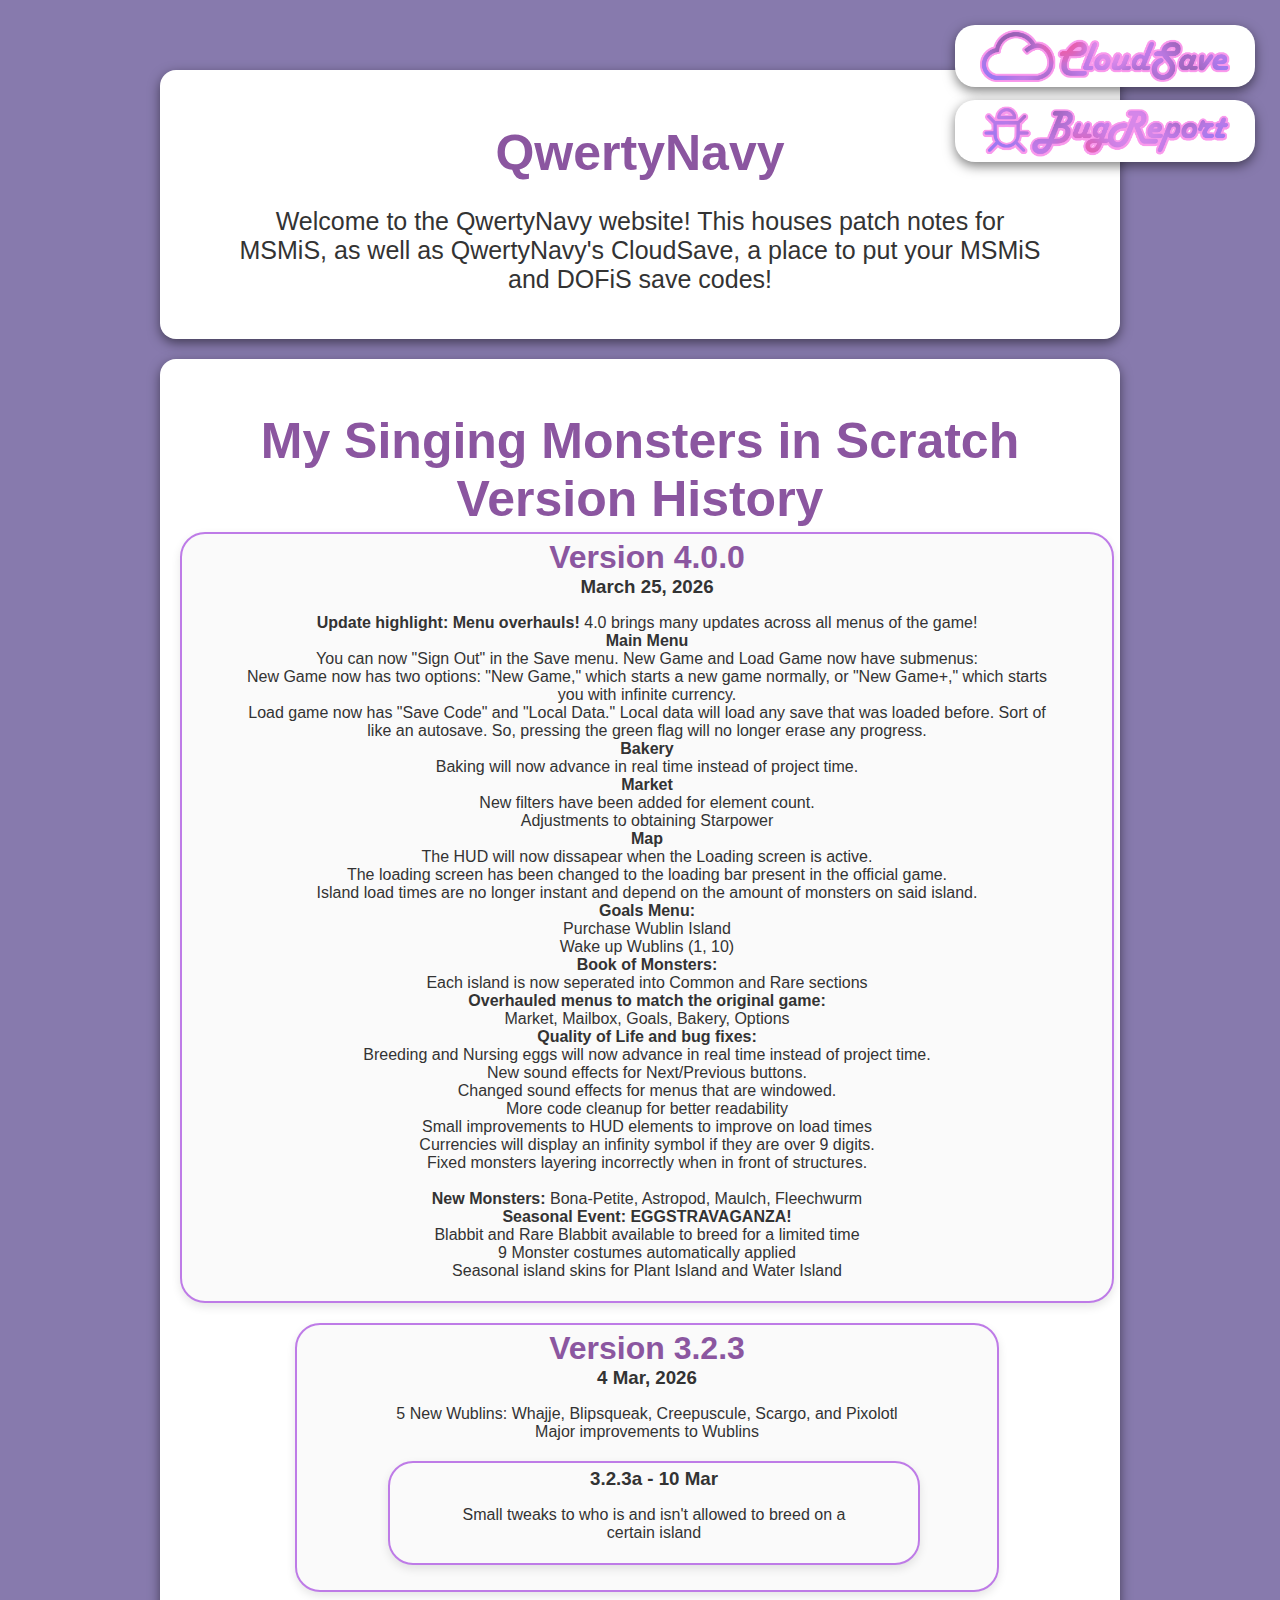
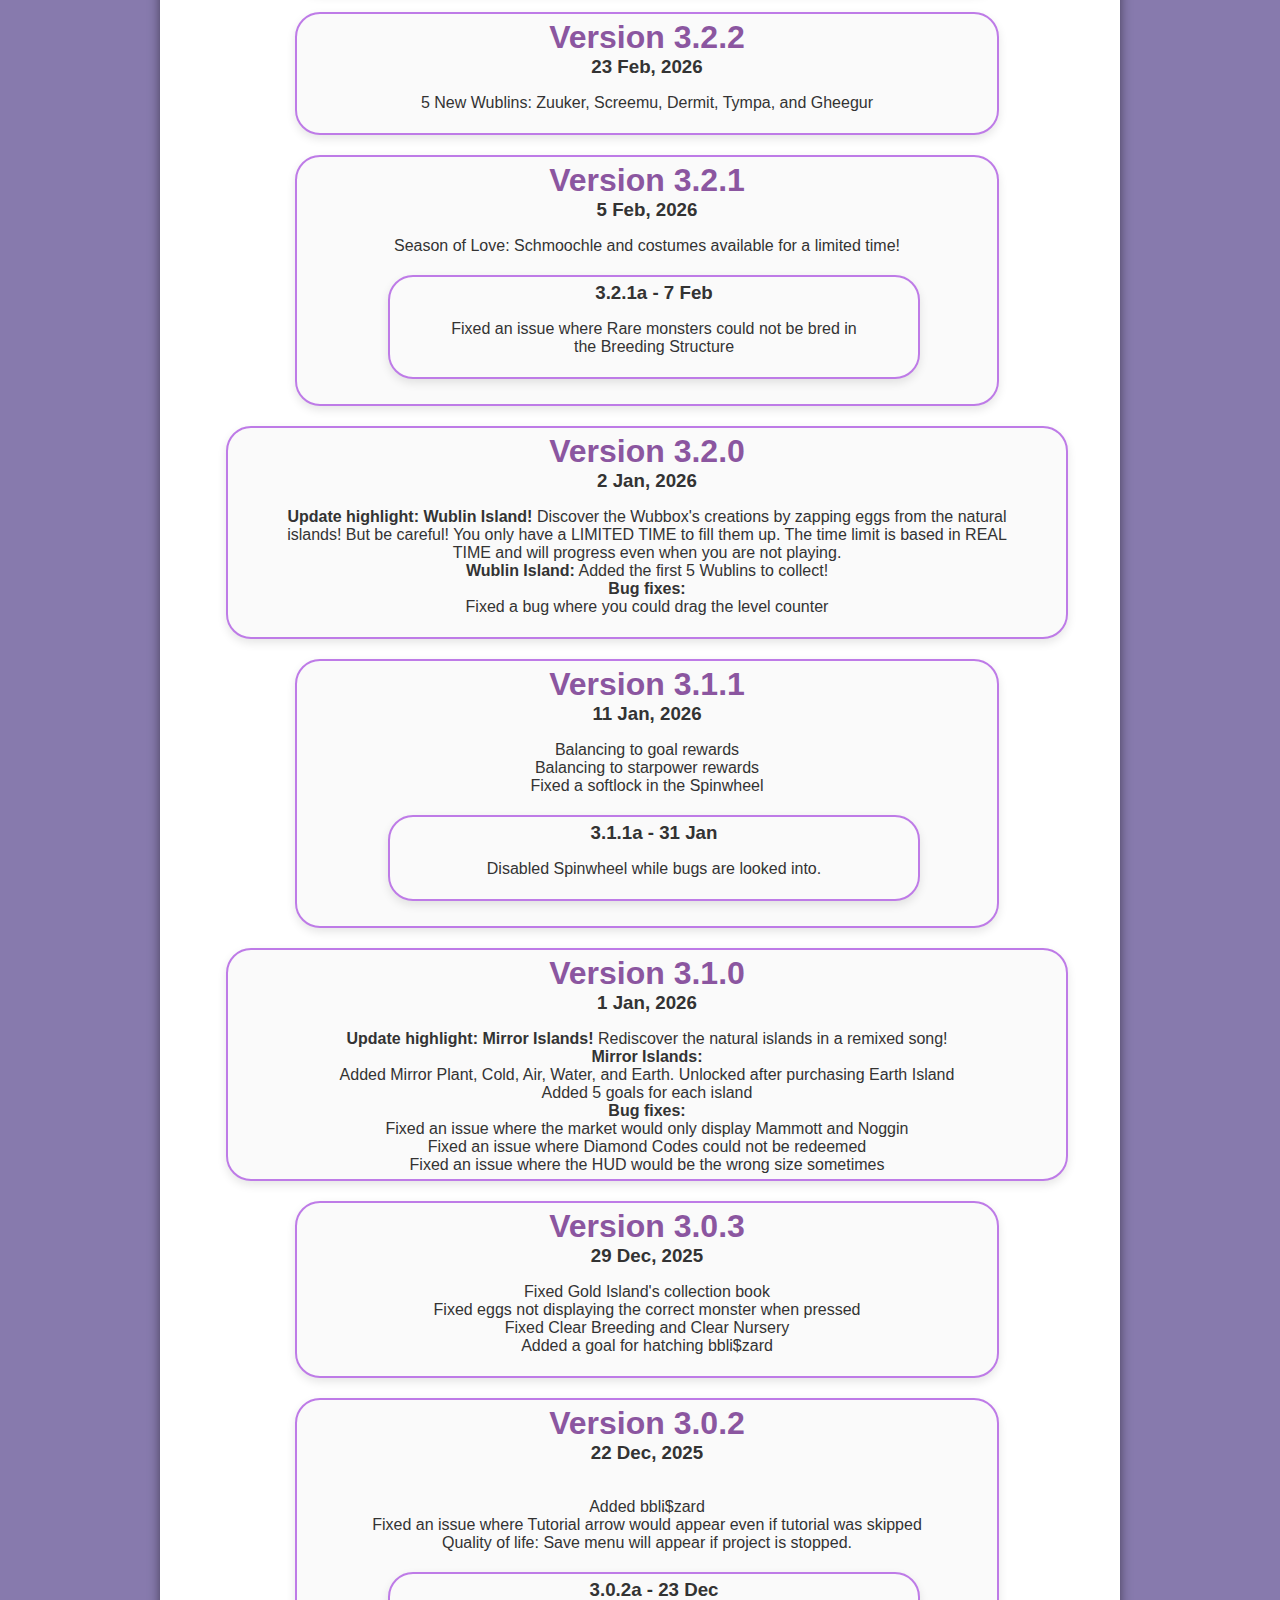
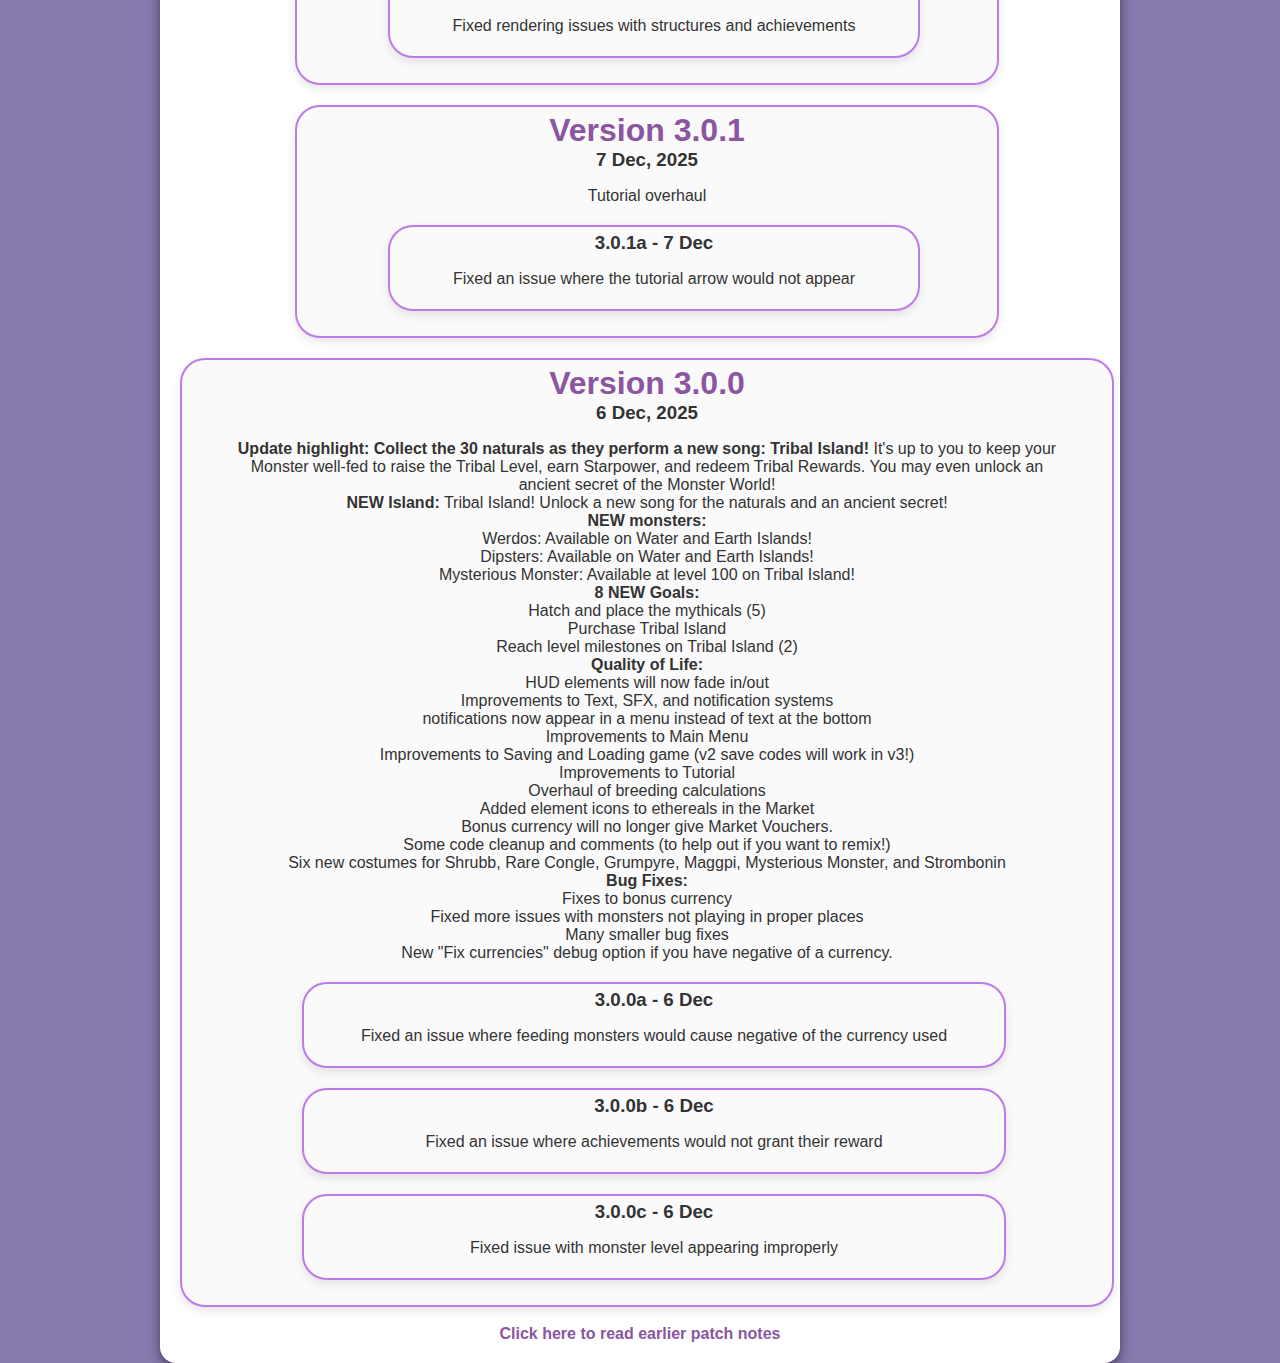
<file: index.html>
<html lang="en">
<head>
  <meta charset="UTF-8" />
  <title>QwertyNavy</title>
  <link rel="stylesheet" href="/style.css">
  <link rel="icon" href="/Logo_v4.ico" type="image/x-icon"> 
</head>

<style>
    .box {
        width:75%; margin: 20px 12.5%; border-radius: 25px; padding: 5px;
    }
    .box h1,h3 {
        margin: 0px;
    }
    .box h1,h3,p {
        padding: 0px 50px;
    }
    body {
    justify-content:start;
    margin: 50px 0px;
    margin-top: -50px;
    }
    img {
    position: fixed;
    background: #fff;
    border-radius: 20px;
    width: 250px;
    padding: 5px 25px;
    box-shadow: 0 4px 12px rgba(0,0,0,0.5);
    }
</style>

<a href="/account/" style="background: none; box-shadow: none; "><img src="CloudSave.webp" style="top:25; right:25;"></a>
<a href="/br/" style="background: none; box-shadow: none; "><img src="BugReport.webp" style="top:100; right:25;"></a>
<body>
    <div style="width: 75%;">   
        <h1 style="font-size: 50px; margin-bottom: 0px;">QwertyNavy</h1>
        <p style="font-size: 25px;">Welcome to the QwertyNavy website! This houses patch notes for MSMiS, as well as QwertyNavy's CloudSave, a place to put your MSMiS and DOFiS save codes!</p>
    </div>
    <div style="width: 75%;">   
        <h1 style="font-size: 50px; margin-bottom: -50px;">My Singing Monsters in Scratch Version History</h1>
        <br><br><br>
        <div class="box" style="width: 100%; margin:0px;" id="4000">
            <h1>Version 4.0.0</h1>
            <h3>March 25, 2026</h3>
            <p>
                <b>Update highlight: Menu overhauls!</b> 4.0 brings many updates across all menus of the game!<br>
                <b>Main Menu</b><br>
                You can now "Sign Out" in the Save menu. New Game and Load Game now have submenus:<br>
                New Game now has two options: "New Game," which starts a new game normally, or "New Game+," which starts you with infinite currency.<br>
                Load game now has "Save Code" and "Local Data." Local data will load any save that was loaded before. Sort of like an autosave. So, pressing the green flag will no longer erase any progress.<br>
                <b>Bakery</b><br>
                Baking will now advance in real time instead of project time.<br>
                <b>Market</b><br>
                New filters have been added for element count.<br>
                Adjustments to obtaining Starpower<br>
                <b>Map</b><br>
                The HUD will now dissapear when the Loading screen is active.<br>
                The loading screen has been changed to the loading bar present in the official game.<br>
                Island load times are no longer instant and depend on the amount of monsters on said island.<br>
                <b>Goals Menu:</b><br>
                Purchase Wublin Island<br>
                Wake up Wublins (1, 10)<br>
                <b>Book of Monsters:</b><br>
                Each island is now seperated into Common and Rare sections<br>
                <b>Overhauled menus to match the original game:</b><br>
                Market, Mailbox, Goals, Bakery, Options<br>
                <b>Quality of Life and bug fixes:</b><br>
                Breeding and Nursing eggs will now advance in real time instead of project time.<br>
                New sound effects for Next/Previous buttons.<br>
                Changed sound effects for menus that are windowed.<br>
                More code cleanup for better readability <br>
                Small improvements to HUD elements to improve on load times<br>
                Currencies will display an infinity symbol if they are over 9 digits.<br>
                Fixed monsters layering incorrectly when in front of structures.<br><br>
                <b>New Monsters:</b> Bona-Petite, Astropod, Maulch, Fleechwurm<br>
                <b>Seasonal Event: EGGSTRAVAGANZA!</b><br>
                Blabbit and Rare Blabbit available to breed for a limited time<br>
                9 Monster costumes automatically applied<br>
                Seasonal island skins for Plant Island and Water Island
            </p>
        </div>
        <div class="box" id="3230">
            <h1 >Version 3.2.3</h1>
            <h3>4 Mar, 2026</h3>
            <p>
                5 New Wublins: Whajje, Blipsqueak, Creepuscule, Scargo, and Pixolotl<br>
                Major improvements to Wublins
            </p>
            <div class="box">
                <h3>3.2.3a - 10 Mar</h3>
                <p>Small tweaks to who is and isn't allowed to breed on a certain island</p>
            </div>
        </div>
        <div class="box" id="3220">
            <h1>Version 3.2.2</h1>
            <h3>23 Feb, 2026</h3>
            <p>
                5 New Wublins: Zuuker, Screemu, Dermit, Tympa, and Gheegur
            </p>
        </div>
        <div class="box" id="3210">
            <h1>Version 3.2.1</h1>
            <h3>5 Feb, 2026</h3>
            <p>
                Season of Love: Schmoochle and costumes available for a limited time!
            </p>
            <div class="box">
                <h3>3.2.1a - 7 Feb</h3>
                <p>Fixed an issue where Rare monsters could not be bred in the Breeding Structure</p>
            </div>
        </div>
        <div class="box" id="3200" style="width: 90%; margin:0 5%;">
            <h1>Version 3.2.0</h1>
            <h3>2 Jan, 2026</h3>
            <p>
                <b>Update highlight: Wublin Island!</b> Discover the Wubbox's creations by zapping eggs from the natural islands! But be careful! You only have a LIMITED TIME to fill them up. The time limit is based in REAL TIME and will progress even when you are not playing.
                <br><b>Wublin Island:</b> Added the first 5 Wublins to collect!
                <br><b>Bug fixes:</b>
                <br>Fixed a bug where you could drag the level counter
            </p>
        </div>
        <div class="box" id="3110">
            <h1>Version 3.1.1</h1>
            <h3>11 Jan, 2026</h3>
            <p>
                Balancing to goal rewards
                <br>Balancing to starpower rewards
                <br>Fixed a softlock in the Spinwheel
                
            </p>
            <div class="box">
                <h3>3.1.1a - 31 Jan</h3>
                <p>Disabled Spinwheel while bugs are looked into.</p>
            </div>
        </div>
        <div class="box" id="3100" style="width: 90%; margin:0 5%;">
            <h1>Version 3.1.0</h1>
            <h3>1 Jan, 2026</h3>
            </p><b>Update highlight: Mirror Islands!</b> Rediscover the natural islands in a remixed song!
            <br><b>Mirror Islands:</b>
            <br>Added Mirror Plant, Cold, Air, Water, and Earth. Unlocked after purchasing Earth Island
            <br>Added 5 goals for each island
            <br><b>Bug fixes:</b>
            <br>Fixed an issue where the market would only display Mammott and Noggin
            <br>Fixed an issue where Diamond Codes could not be redeemed
            <br>Fixed an issue where the HUD would be the wrong size sometimes
        </div>
        <div class="box" id="3030">
            <h1>Version 3.0.3 </h1>
            <h3>29 Dec, 2025</h3>
            <p>
            Fixed Gold Island's collection book
            <br>Fixed eggs not displaying the correct monster when pressed
            <br>Fixed Clear Breeding and Clear Nursery
            <br>Added a goal for hatching bbli$zard
            </p>
        </div>
        <div class="box" id="3020">
            <h1>Version 3.0.2</h1>
            <h3>22 Dec, 2025</h3>
            <p>
                <br>Added bbli$zard
                <br>Fixed an issue where Tutorial arrow would appear even if tutorial was skipped
                <br>Quality of life: Save menu will appear if project is stopped.
            </p>
            <div class="box">
                <h3>3.0.2a - 23 Dec</h3>
                <p>Fixed rendering issues with structures and achievements</p>
            </div>
        </div>
        <div class="box" id="3010">
            <h1>Version 3.0.1 </h1>
            <h3>7 Dec, 2025</h3>
            <p>
                Tutorial overhaul
            </p>
            <div class="box">
                <h3>3.0.1a - 7 Dec</h3>
                <p>Fixed an issue where the tutorial arrow would not appear</p>
            </div>
        </div>
        <div class="box" style="width: 100%; margin:0px;" id="3000">
            <h1>Version 3.0.0</h1>
            <h3>6 Dec, 2025</h3>
            <p>
                <b>Update highlight: Collect the 30 naturals as they perform a new song: Tribal Island!</b> It's up to you to keep your Monster well-fed to raise the Tribal Level, earn Starpower, and redeem Tribal Rewards. You may even unlock an ancient secret of the Monster World!
                <br><b>NEW Island:</b> Tribal Island! Unlock a new song for the naturals and an ancient secret!
                <br><b>NEW monsters:</b>
                <br>Werdos: Available on Water and Earth Islands!
                <br>Dipsters: Available on Water and Earth Islands!
                <br>Mysterious Monster: Available at level 100 on Tribal Island!
                <br><b>8 NEW Goals:</b>
                <br>Hatch and place the mythicals (5)
                <br>Purchase Tribal Island
                <br>Reach level milestones on Tribal Island (2)
                <br><b>Quality of Life:</b>
                <br>HUD elements will now fade in/out
                <br>Improvements to Text, SFX, and notification systems
                <br>notifications now appear in a menu instead of text at the bottom
                <br>Improvements to Main Menu
                <br>Improvements to Saving and Loading game (v2 save codes will work in v3!)
                <br>Improvements to Tutorial
                <br>Overhaul of breeding calculations
                <br>Added element icons to ethereals in the Market
                <br>Bonus currency will no longer give Market Vouchers.
                <br>Some code cleanup and comments (to help out if you want to remix!)
                <br>Six new costumes for Shrubb, Rare Congle, Grumpyre, Maggpi, Mysterious Monster, and Strombonin
                <br><b>Bug Fixes:</b>
                <br>Fixes to bonus currency
                <br>Fixed more issues with monsters not playing in proper places
                <br>Many smaller bug fixes
                <br>New "Fix currencies" debug option if you have negative of a currency.
            </p>
            <div class="box">
                <h3>3.0.0a - 6 Dec</h3>
                <p>Fixed an issue where feeding monsters would cause negative of the currency used</p>
            </div>
            <div class="box">
                <h3>3.0.0b - 6 Dec</h3>
                <p>Fixed an issue where achievements would not grant their reward</p>
            </div>
            <div class="box">
                <h3>3.0.0c - 6 Dec</h3>
                <p>Fixed issue with monster level appearing improperly</p>
            </div>
        </div>
        <br>
        <a href="https://sites.google.com/view/qwertynavy/msmis/" class="link">Click here to read earlier patch notes</a>
    </div>
</body>
</file>
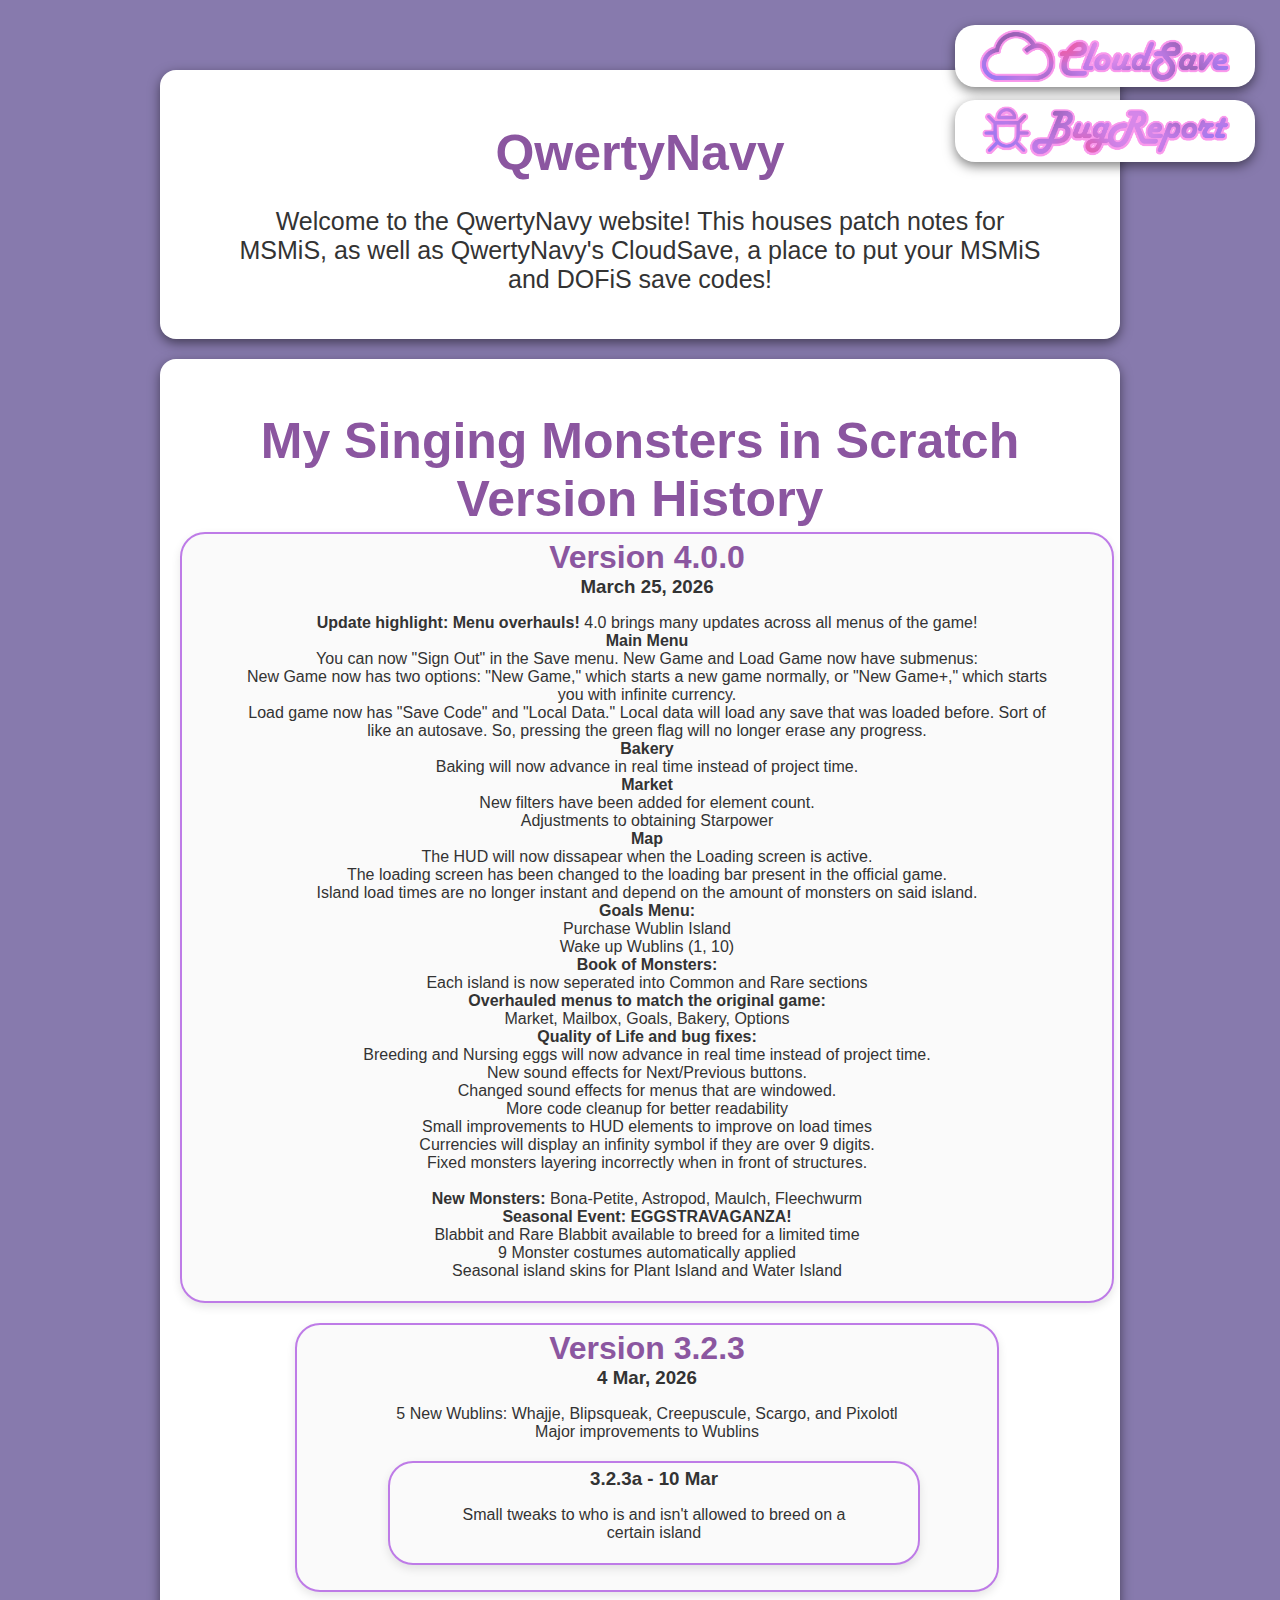
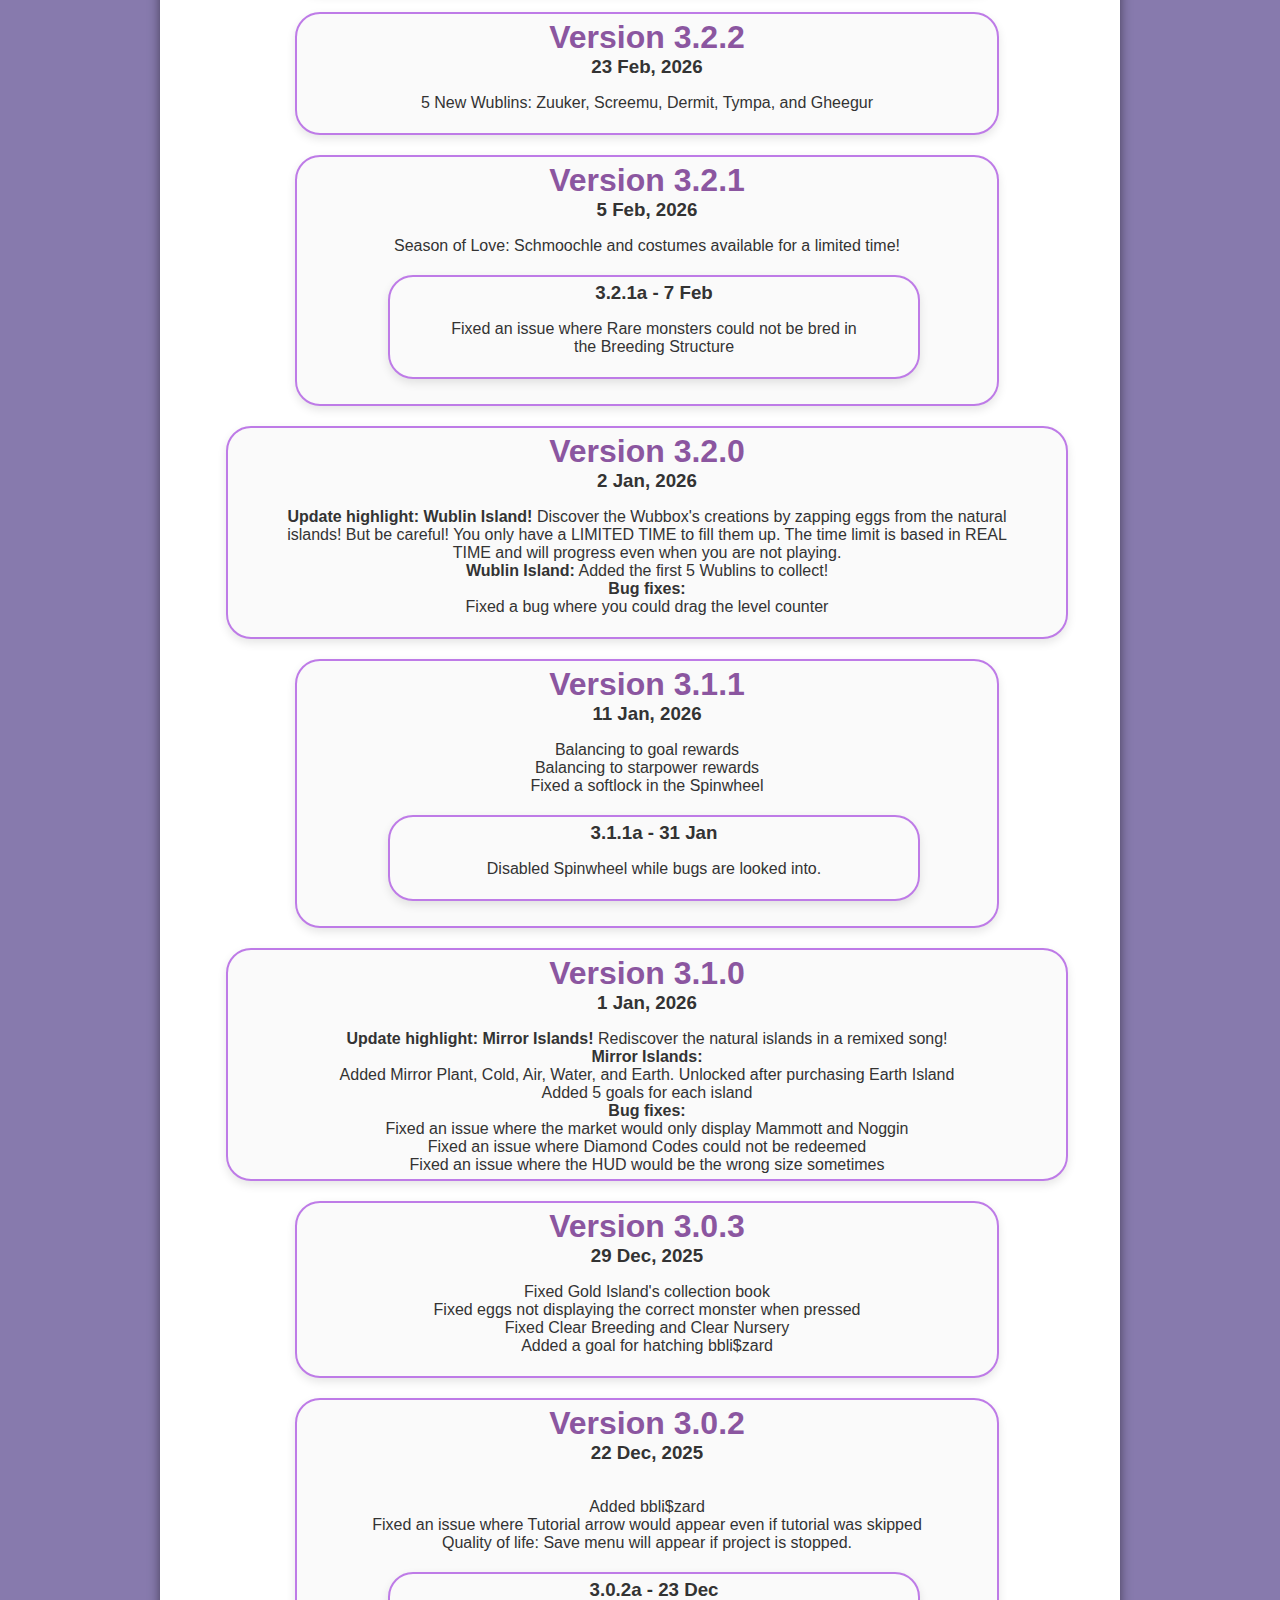
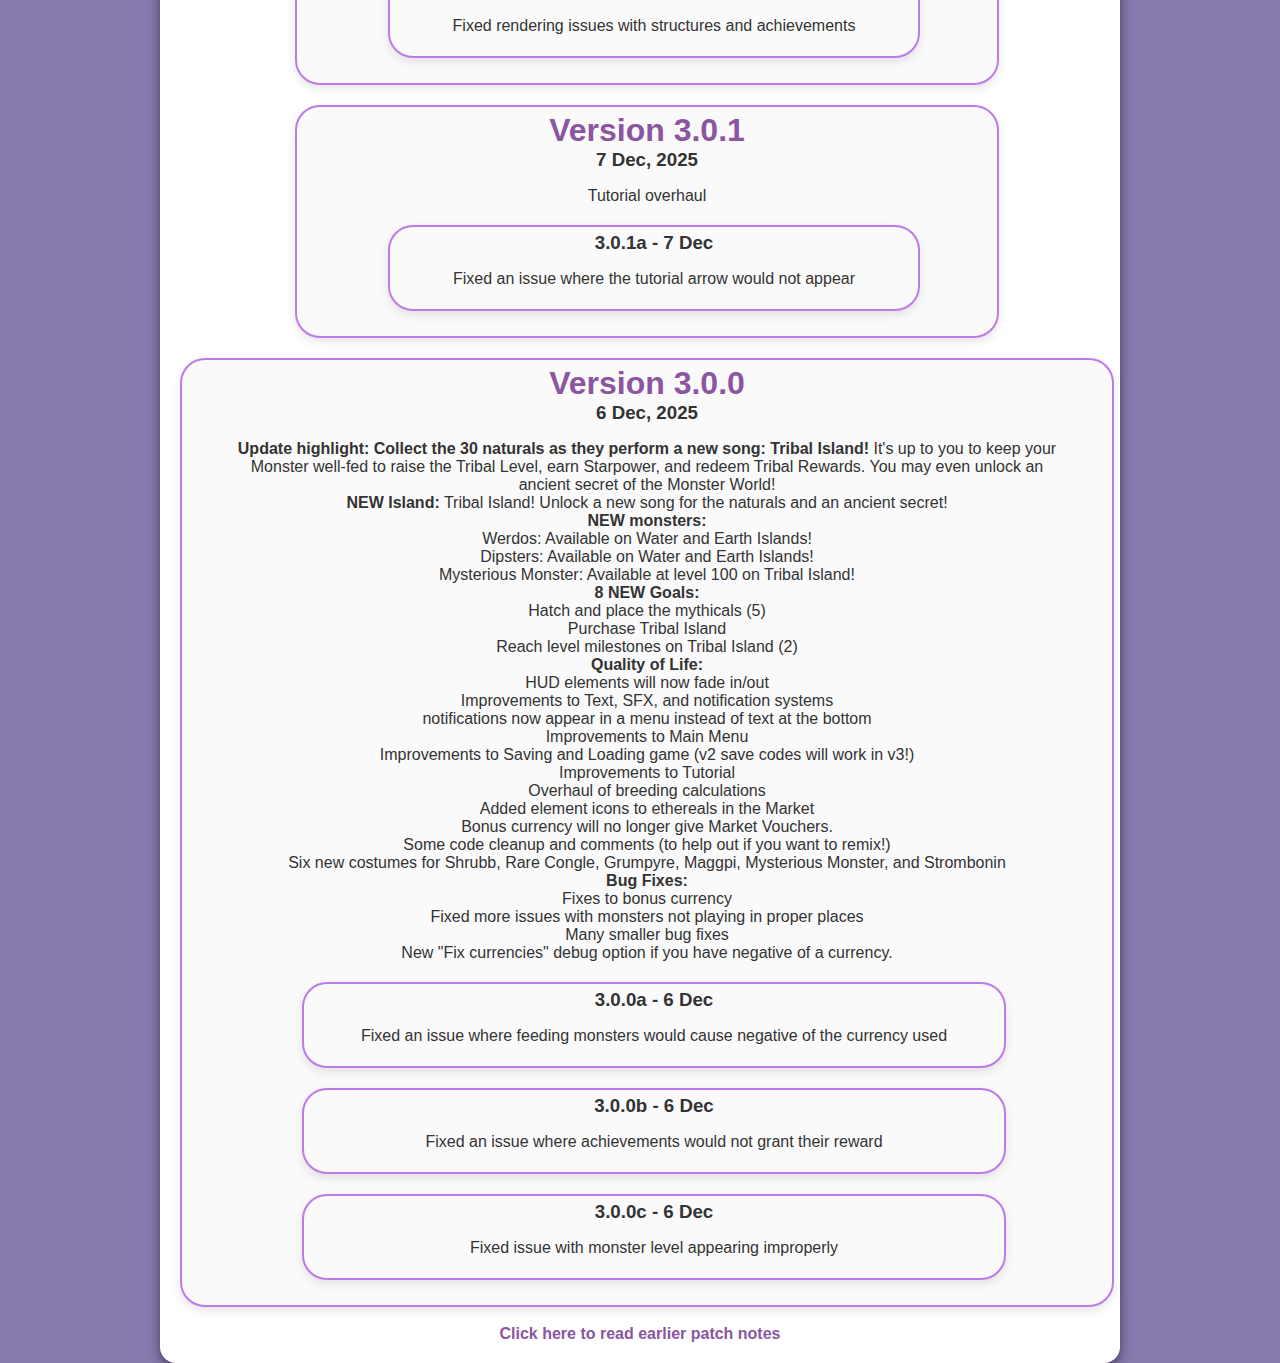
<file: msmis/index.html>
<!DOCTYPE html>
<html lang="en-US">
<link rel="stylesheet" href="/style.css">
  <link rel="icon" href="Logo_v4.ico" type="image/x-icon"> 
    <head>
        <meta charset="UTF-8">
        <meta http-equiv="refresh" content="0; url=/">
        <script type="text/javascript">
            window.location.href = "/"
        </script>
        <title>Page Redirection</title>
    </head>
    <body>
        <h2>If you are not redirected automatically, follow this <a href='/'>link.</a></h2>
    </body>
</html>
</file>
<file: style.css>
html, body {
    margin: 0;
    padding: 0;
    height: 100%;
    font-family: 'Segoe UI', Tahoma, Geneva, Verdana, sans-serif;
    background: #877aad;
    color: #333;
}

body {
    display: flex;
    justify-content: center;
    align-items: center;
    flex-direction: column;
}

body > div, body > *:not(script) {
    width: 100%;
    max-width: 75%;
    padding: 20px;
    background: #ffffff;
    border-radius: 16px;
    box-shadow: 0 4px 12px rgba(0,0,0,0.5);
    text-align: center;
    box-sizing: border-box;
    margin-bottom: 20px;
}

h1 {
    color: #8b56a0;
    margin-bottom: 20px;
}

input, textarea {
    width: 50%;
    padding: 10px;
    margin: 8px 0;
    border: 2px solid #be7be7;
    border-radius: 8px;
    font-size: 1em;
    box-sizing: border-box;
    transition: border-color 0.2s, box-shadow 0.2s;
}

input:focus, textarea:focus {
    border-color: #8877f8;
    box-shadow: 0 0 5px rgba(136, 119, 248, 0.5);
    outline: none;
}

button {
    display: inline-block;
    background: linear-gradient(45deg, #ff5090, #fa99ec);
    color: white;
    border: none;
    padding: 10px 16px;
    margin: 5px 2px;
    border-radius: 8px;
    cursor: pointer;
    font-size: 1em;
    font-weight: 600;
    transition: transform 0.1s, box-shadow 0.2s, background 0.2s;
}

button:hover {
    transform: scale(1.05);
    box-shadow: 0 4px 8px rgba(0,0,0,0.2);
    background: linear-gradient(45deg, #8877f8, #be7be7);
}

button.copy {
    padding: 6px 12px;
    font-size: 0.9em;
    vertical-align: middle;
}

#info {
    background: #ffffff;
    padding: 15px;
    border-radius: 12px;
    box-shadow: 0 2px 6px rgba(0,0,0,0.1);
    margin-bottom: 15px;
    text-align: center;
}

#accountID {
    display: inline-block;
    background: #fa99ec;
    padding: 10px 14px;
    border-radius: 8px;
    font-weight: bold;
    color: #fff;
    margin-top: 10px;
}

#saveCodeDisplay {
    display: block;
    background: #f8f0f8;
    border: 2px solid #be7be7;
    padding: 10px;
    border-radius: 8px;
    font-family: monospace;
    word-break: break-all;
    margin: 10px 0;
}

#newSave {
    font-family: monospace;
}

@media (max-width: 480px) {
    h1 {
        font-size: 25px;
    }
    button {
        width: 100%;
        margin-bottom: 8px;
    }
    button.copy {
        width: auto;
    }

}

.link {
    color: #8b56a0;
    text-decoration: none;
    font-weight: 600;
    transition: color 0.2s;
}

.link:hover {
    color: #8877f8;
}

.error {
    color: #ff5090;
    font-weight: bold;
    margin-top: 10px;
}

.container {
    max-width: 1000px;
    margin: 0 auto;
    text-align: center;
}

.boxes {
    display: flex;
    gap: 20px;
    justify-content: center;
    flex-wrap: wrap;
    margin-bottom: 20px;
}

.box {
    background: #fafafa;
    border: 2px solid #be7be7;
    border-radius: 12px;
    padding: 15px;
    width: 400px;
    box-shadow: 0 4px 10px rgba(0,0,0,0.1);
}

.box h2 {
    margin-top: 0;
}

textarea {
    width: 100%;
    min-height: 150px;
    margin-top: 10px;
    margin-bottom: 10px;
    border: 2px solid #8b56a0;
    border-radius: 8px;
    padding: 8px;
    resize: vertical;
}

button.copy, button {
    margin: 5px 5px 5px 0;
    padding: 8px 12px;
    border-radius: 8px;
    border: none;
    cursor: pointer;
    background: linear-gradient(45deg, #8b56a0, #8877f8);
    color: white;
    font-weight: bold;
    transition: all 0.2s;
}

button.copy:hover, button:hover {
    background: linear-gradient(45deg, #ff5090, #fa99ec);
}

.message {
    margin-top: 15px;
    font-weight: bold;
    text-align: center;
}

select {
    width: 25%;
    padding: 10px;
    margin: 8px 0;
    border: 2px solid #be7be7;
    border-radius: 8px;
    font-size: 1em;
    box-sizing: border-box;
    background: #ffffff;
    color: #333;
    cursor: pointer;

    appearance: none;
    -webkit-appearance: none;
    -moz-appearance: none;

    background-image: url("data:image/svg+xml,%3Csvg xmlns='http://www.w3.org/2000/svg' width='16' height='16' fill='%238b56a0' viewBox='0 0 16 16'%3E%3Cpath d='M1.5 5l6 6 6-6'/%3E%3C/svg%3E");
    background-repeat: no-repeat;
    background-position: right 10px center;
    background-size: 14px;
}

select:focus {
    border-color: #8877f8;
    box-shadow: 0 0 5px rgba(136, 119, 248, 0.5);
    outline: none;
}

select:hover {
    border-color: #8b56a0;
}

select:disabled {
    opacity: 0.6;
    cursor: not-allowed;
}
</file>
